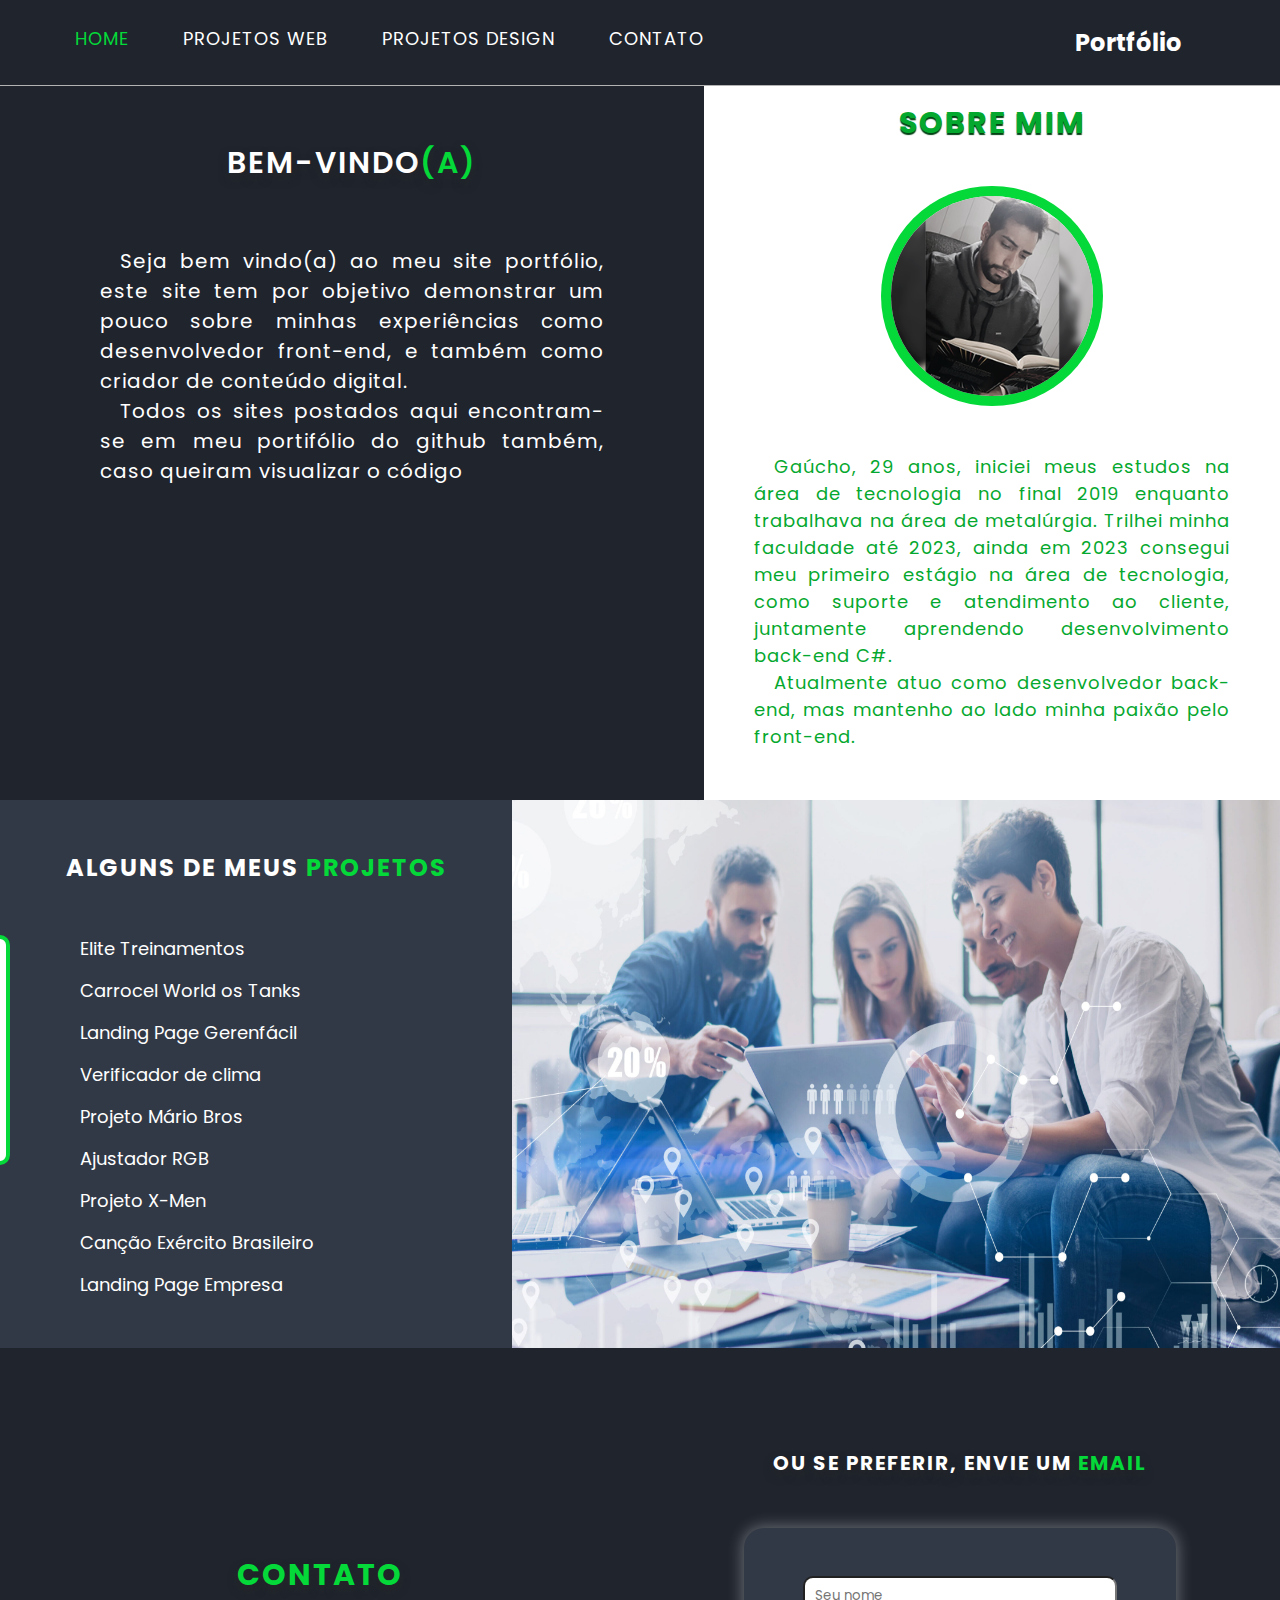
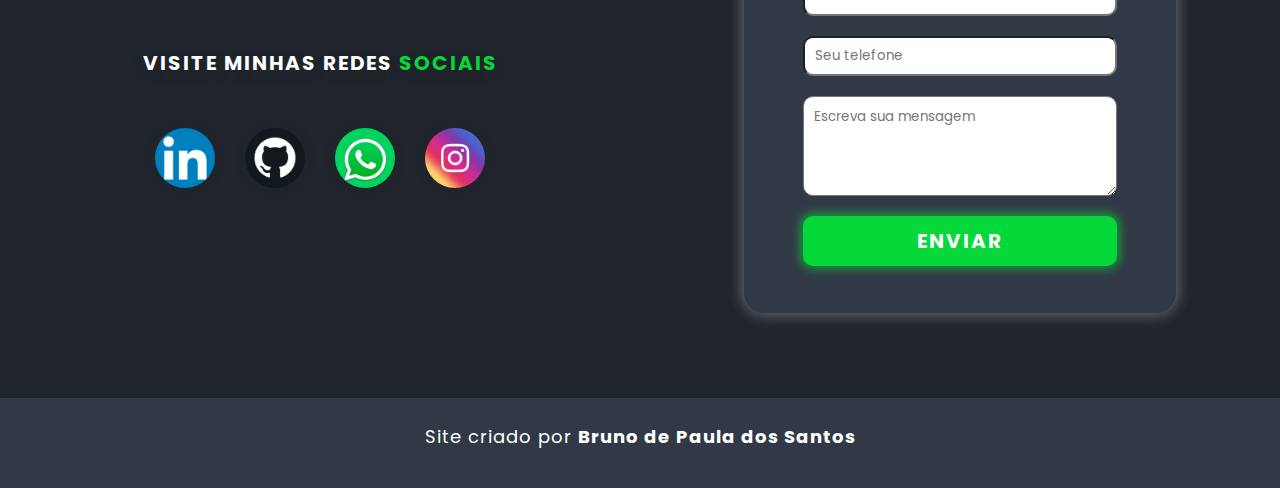
<file: index.html>
<!DOCTYPE html>
<html lang="pt-br">
<head>
    <meta charset="UTF-8">
    <meta name="viewport" content="width=device-width, initial-scale=1.0">
    <link rel="stylesheet" href="./css/style.css">

    <link rel="shortcut icon" href="img/favicon.ico" type="image/x-icon">
    <link rel="stylesheet" href="https://fonts.googleapis.com/css2?family=Material+Symbols+Outlined:opsz,wght,FILL,GRAD@20..48,100..700,0..1,-50..200" />

    <title>Portfólio de Bruno dos Santos</title>
</head>
<body >

    <div class="mascara" onclick="hiddenMask()"></div>
    <header>
        <div class="headerEsquerda">
            <a href="index.html" class="js-link"><nav>HOME</nav></a>
            <a href="#meusProjetos" class="js-link">PROJETOS WEB</a>
            <a href="projDesign.html" class="js-link">PROJETOS DESIGN</a>
            <a href="#contato" class="js-link">CONTATO</a>
        </div>
        <div class="headerDireita">
            <h2>Portfólio</h2>
            <img src="img/menu.png" alt="menuHamburguer" class="menuHamburguer" onclick="showMenu()">
        </div>
        
    </header>


    <main>
        <section class="inicial">
            <div class="bemVindo">
                <h1>BEM-VINDO<nav>(A)</nav></h1>
                <P>Seja bem vindo(a) ao meu site portfólio, este site tem por objetivo demonstrar um pouco sobre minhas experiências como desenvolvedor front-end, e também como criador de conteúdo digital.</P>
                <p class="p2">Todos os sites postados aqui encontram-se em meu portifólio do github também, caso queiram visualizar o código </p>
            </div>

            <div class="sobre">
                <h2>SOBRE MIM</h2>
                <img src="img/img-bruno.png" alt="foto-bruno">
                <p class="primeiro-par">Gaúcho, 29 anos, iniciei meus estudos na área de tecnologia no final 2019 enquanto trabalhava na área de metalúrgia. Trilhei minha faculdade até 2023, ainda em 2023 consegui meu primeiro estágio na área de tecnologia, como suporte e atendimento ao cliente, juntamente aprendendo desenvolvimento back-end C#.</p>
                <p>Atualmente atuo como desenvolvedor back-end, mas mantenho ao lado minha paixão pelo front-end.</p>
                <p class="ultimoPar"></p>
                
            </div>
        </section>

        <section class="meio" id="meusProjetos">
            <div class="projetos">
                <h2>ALGUNS DE MEUS <nav>PROJETOS</nav></h2>
                <div class="infoProjs">
                    <p class="textInfo">Lorem ipsum dolor sit amet, consectetur adipisicing elit. Ad non eum praesentium mollitia vitae nesciunt molestiae deserunt modi. Sapiente quas repellat atque porro nihil optio, expedita nostrum veritatis explicabo? Soluta.</p>
                    <p>Para visualizar o site, clique no ícone abaixo.</p>
                    <a href="" target="_blank" id="linkPage"><span class="material-symbols-outlined" style="font-size: 35px;">plagiarism</span></a>
                </div>
                <div class="caixa1">
                    <div class="caixa1-esquerda">        
                        <p id="p9" onclick="showInfoProjs(p9)">Elite Treinamentos</p>            
                        <p id="p1" onclick="showInfoProjs(p1)">Carrocel World os Tanks</p>
                        <p id="p2" onclick="showInfoProjs(p2)">Landing Page Gerenfácil</p>
                        <p id="p3" onclick="showInfoProjs(p3)">Verificador de clima </p>
                        <p id="p4" onclick="showInfoProjs(p4)">Projeto Mário Bros</p>
                        <p id="p5" onclick="showInfoProjs(p5)">Ajustador RGB </p>
                        <p id="p6" onclick="showInfoProjs(p6)">Projeto X-Men </p>
                        <p id="p7" onclick="showInfoProjs(p7)">Canção Exército Brasileiro </p>
                        <p id="p8" onclick="showInfoProjs(p8)">Landing Page Empresa</p>        
                    </div>
                </div>
            </div>

            <div class="notbook">
                <img src="img/proj.jpeg" alt="notebook">
            </div>
        </section>

        <section class="final" id="contato">
            <div class="redesSociais" >
                <h2><nav>CONTATO</nav></h2>
                <h3>VISITE MINHAS REDES <nav>SOCIAIS</nav></h3>
                <div class="containerIcones">
                    <a href="https://www.linkedin.com/in/bruno-de-paula-dos-santos04/" target="_blank"><img src="img/linkedin-logo.png" alt="logo-linkedin"></a>

                    <a href="https://github.com/BrunoSts94" target="_blank"><img src="img/logo-git.png" alt="logo-github"></a>

                    <a href="https://wa.me/5554991806517" target="_blank"><img src="img/whats.png" alt="logo-whatsapp"></a>

                    <a href="https://www.instagram.com/bruno_sts_04/" target="_blank"><img src="img/logo-instagram.jpg" alt="logo-instagram"></a>
                </div>
            </div>

            <div class="formEmail">
                <h3>OU SE PREFERIR, ENVIE UM <nav>EMAIL</nav></h3>
                <form 
                action="https://formcarry.com/s/fPnaS1xB_L1"
                method="POST"
                enctype="multipart/form-data">
                    <input type="text" name="nome" placeholder="Seu nome">
                    <input type="tel" name="telefone" placeholder="Seu telefone">
                    <textarea name="contatoDuvida" id="" placeholder="Escreva sua mensagem"></textarea>
                    <button type="submit">ENVIAR</button>
                </form>
            </div>
        </section>
        <footer>
            <p>Site criado por <b>Bruno de Paula dos Santos</b></p>
        </footer>
    </main>
    <script src="./js/script.js"></script>
</body>
</html>
</file>
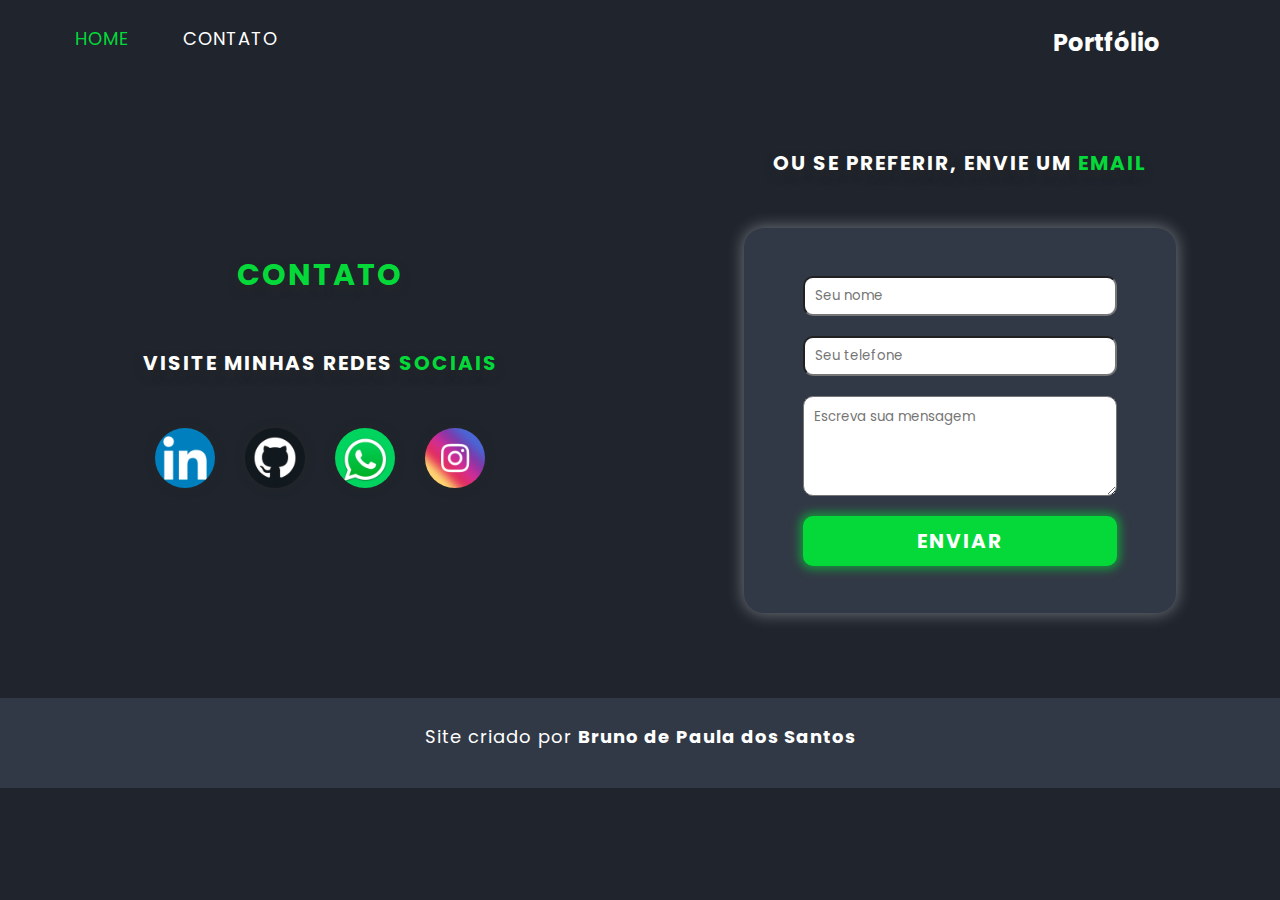
<file: projDesign.html>
<!DOCTYPE html>
<html lang="pt-br">
<head>
    <meta charset="UTF-8">
    <meta name="viewport" content="width=device-width, initial-scale=1.0">
    <link rel="stylesheet" href="css/design.css">

    <link rel="stylesheet" href="https://fonts.googleapis.com/css2?family=Material+Symbols+Outlined:opsz,wght,FILL,GRAD@20..48,100..700,0..1,-50..200" />
    <title>Projetos Design</title>
</head>

<body>
    <header>
        <div class="headerEsquerda">
            <a href="index.html"><nav>HOME</nav></a>
            <a href="#contato">CONTATO</a>
        </div>
        <div class="headerDireita">
            <h2>Portfólio</h2>
            <img src="img/menu.png" alt="menuHamburguer" class="menuHamburguer" onclick="showMenu()">
        </div>
    </header>

    <main>
        <h1>Página em construção...</h1>

        <section class="final" id="contato">
            <div class="redesSociais" >
                <h2><nav>CONTATO</nav></h2>
                <h3>VISITE MINHAS REDES <nav>SOCIAIS</nav></h3>
                <div class="containerIcones">
                    <a href="https://www.linkedin.com/in/bruno-de-paula-dos-santos04/" target="_blank"><img src="img/linkedin-logo.png" alt="logo-linkedin"></a>

                    <a href="https://github.com/BrunoSts94" target="_blank"><img src="img/logo-git.png" alt="logo-github"></a>

                    <a href="https://wa.me/5554991806517" target="_blank"><img src="img/whats.png" alt="logo-whatsapp"></a>

                    <a href="https://www.instagram.com/bruno_sts_04/" target="_blank"><img src="img/logo-instagram.jpg" alt="logo-instagram"></a>
                </div>
            </div>

            <div class="formEmail">
                <h3>OU SE PREFERIR, ENVIE UM <nav>EMAIL</nav></h3>
                <form 
                action="https://formcarry.com/s/fPnaS1xB_L1"
                method="POST"
                enctype="multipart/form-data">
                    <input type="text" name="nome" placeholder="Seu nome">
                    <input type="tel" name="telefone" placeholder="Seu telefone">
                    <textarea name="contatoDuvida" id="" placeholder="Escreva sua mensagem"></textarea>
                    <button type="submit">ENVIAR</button>
                </form>
            </div>
        </section>

        <footer>
            <p>Site criado por <b>Bruno de Paula dos Santos</b></p>
        </footer>
    </main>

    <script src="./js/script.js"></script>
</body>
</html>
</file>
<file: css/style.css>
@charset "UTF-8";

/*
#1F242D
#323946
#00EEFF

*/
@import url('https://fonts.googleapis.com/css2?family=Poppins:ital,wght@0,100;0,200;0,300;0,400;0,500;0,600;0,700;0,800;0,900;1,100;1,200;1,300;1,400;1,500;1,600;1,700;1,800;1,900&display=swap');

*{
    margin: 0;
    padding: 0;
    box-sizing: border-box;
    font-family: 'Poppins', 'Arial Narrow', Arial, sans-serif;
}

body{
    background-color: #1F242D;
}

.mascara{
    visibility: hidden;
    position: fixed;
    top: 0;
    width: 100vw;
    height: 100vh;
    background-color: #13161bec;
    transition: visibility 1s ease-in-out;
}
header{
    background-color: #1F242D;
    color: white;
    width: 100%;
    padding: 25px;
    position: fixed;
    display: flex;
    flex-direction: row;
    border-bottom: 1px solid rgb(179, 179, 179);
}

.menuHamburguer{
    display: none;
}

.headerEsquerda{
    width: 60%;
    margin-left: 50px;
}

.headerDireita{
    width: 30%;
    text-align: end;
}

header a{
    text-decoration: none;
    font-size: 18px;
    margin-right: 50px;
    color: white;
    letter-spacing: 1px;
    
}

header a:hover{
    transition: 0.4s;
    color: #04D939;
}

main{
    width: 100%;
    height: 100vh;
    background-color: #1F242D;
}

.inicial, .meio{
    width: 100%;
    display: flex;
}

.bemVindo{
    width: 55%;
    height: 100%;
    background-color: #1F242D;
    text-align: center;
    padding: 80px 0px;
}

h1{
    font-size: 30px;
    font-weight: 600;
    color: white;
    letter-spacing: 2px;
    margin: 60px 0;
    text-shadow: 0px 5px 10px #262626;
}

.bemVindo p{
    font-size: 20px;
    color: rgb(255, 255, 255);
    letter-spacing: 1px;
    line-height: 30px;
    margin: 0px 100px;
    text-align: justify;
    text-indent: 20px;
}

.sobre{
    background-color: #ffffff;
    width: 45%;
    padding-right: 50px;
    padding-left: 50px;
    text-align: center;
    color: #05a82e;
}

.sobre h2{
    font-size: 30px;
    letter-spacing: 2px;
    margin-top: 100px;
    margin-bottom: 50px;
    text-shadow: 0px 2px 1px #034213;
}

.sobre p {
    font-size: 18px;
    letter-spacing: 1px;
    text-align: justify;
    text-indent: 20px;
}


.primeiro-par{
    margin-top: 50px;
}

.ultimoPar{
    margin-bottom: 50px;
}

.sobre img{
    height: 200px;
    border-radius: 50%;
    box-shadow: 0px 0px 0px 10px #04D939;
}

.infoProjs{
    position: absolute;
    left: -590px;
    background-color: rgb(255, 255, 255);
    color: #1F242D;
    font-size: 16px;
    font-weight: 600;
    text-align: left;
    text-indent: 20px;

    width: 600px;
    height: 230px;
    border-radius: 10px;
    border: 4px solid #04D939;
    padding: 20px;
    transition: left 1s ease-in-out;
}

.projetos{
    background-color: #323946;
    width: 40%;
    text-align: center;
}

.projetos h2{
    color: white;
    letter-spacing: 2px;
    margin-top: 50px;
    margin-bottom: 50px;
}

.projetos ul{
    display: inline-block;background-color: white;
}

.projetos ul li{ 
    color: #ffffff;
    font-size: 20px;
    left: 1px;
    margin-bottom: 25px;
    cursor: pointer;
}

.caixa1{
    width: 100%;
    margin-left: 80px;
    display: flex;
}

.caixa1-esquerda{
    width: 100%;
    color: #ffffff;
    font-size: 18px;
}

.caixa1-esquerda p{
    cursor: pointer;
    text-align: left;
    margin-bottom: 15px;
}

#p8{
    margin-bottom: 50px;
}


.caixa1-esquerda p:hover{
    color: #04D939;
    text-decoration: underline;
    transition: 0.4s;
}

span{
    color: #04D939;
    cursor: pointer;
    margin-left: calc(50% - 30px);
    margin-top: 20px;
}

span:hover{
    color: #034213;
    transition: 0.5s;
}

nav{
    color: #04D939;
    display: inline-block;
}

.notbook{
    width: 60%;
}

.notbook img{
    width: 100%;
    height: 100%;
   
}

.final{
    width: 100%;
    height: 650px;
    background-color: #1F242D;
    display: flex;
}

.final h2{
    font-size: 30px;
    color: white;
    letter-spacing: 1px;
    margin-bottom: 50px;
}

.final h3{
    font-size: 20px;
    color: white;
    letter-spacing: 1px;
}

.final img{
    height: 60px;
    border-radius: 50%;
    cursor: pointer;
    box-shadow: 0px 0px 10px #262626;
}

.redesSociais{
    width: 50%;
    float: left;
    padding: 50px;
    display: flex;
    flex-direction: column;
    align-items: center;
    justify-content: center;
    box-sizing: border-box;
}

.redesSociais h2, .redesSociais h3, .formEmail h3 {
    letter-spacing: 2px;
    text-shadow: 0px 5px 10px #262626;
}

.redesSociais h3{
    margin-bottom: 50px;
    
}

.containerIcones{
    display: flex;
    gap: 30px;
    box-sizing: border-box;
}

.containerIcones a{
    text-decoration: none;
}

.containerIcones img:hover{
    transform: translate(-0px, -10px);
    box-shadow: 0px 10px 15px rgba(0, 0, 0, 0.705);
    transition: 0.5s;
    border: 4px solid #04D939;
    
}

.formEmail{
    width: 50%;
    float: right;
    padding: 50px;
    display: flex;
    flex-direction: column;
    align-items: center;
}

.formEmail h3{
    margin-top: 50px;
    margin-bottom: 50px;
}

form{
    display: flex;
    flex-direction: column;
    align-items: center;
    justify-content: center;
    background-color: #323946;
    width: 80%;
    height: 70%;
    padding: 20px;
    border-radius: 20px;
    box-shadow: 0px 0px 15px 2px #ffffff52;
}

input{
    margin-bottom: 20px;
    width: 80%;
    height: 40px;
    border-radius: 10px;
    padding: 10px;
    outline-color: #04D939;
}

textarea{
    width: 80%;
    height: 100px;
    margin-bottom: 20px;
    border-radius: 10px;
    padding: 10px;
    outline-color: #04D939;
}

button{
    width: 80%;
    height: 50px;
    border-radius: 10px;
    padding: 10px;
    border: none;
    background-color: #04D939;
    color: white;
    font-weight: 700;
    font-size: 20px;
    letter-spacing: 2px;
    cursor: pointer;
    box-shadow: 0px 0px 8px 4px #04d93981;
}

button:hover{
    background-color: #059428;
    box-shadow: none;
    transition: 0.4s;
    

}

footer{
    height: 90px;
    width: 100%;
    background-color: #323946;
    color: white;
    text-align: center;
    padding: 25px;
}

footer p{
    font-size: 18px;
    letter-spacing: 1px;
}


/*Versão para telas medias*/
@media screen and (max-width: 1190px){
    .inicial{
        display: flex;
        flex-direction: column;
    }

    .bemVindo, .sobre, .projetos, .redesSociais, .formEmail{
        width: 100vw;
    }

    .meio, .final{
        display: flex;
        flex-direction: column;
    }

    .inicial, .meio, .final{
        height: auto;
    }

    .ultimo-par{
        margin-bottom: 50px;
    }

    .bemVindo{

    }

    .sobre{
        padding: 0 80px;
    }

    .notbook
    {
        display: none;
    }

    form{
        padding: 50px 0;
    }
}


/*Versão Mobile*/
@media screen and (max-width: 800px){
    header{
        flex-direction: column-reverse;
        position: static;
        padding: 0;
        margin: 0;
    }

    .headerEsquerda{
        width: 100%;
        display: flex;
        flex-direction: column;
        align-items: center;
        margin: 0;
        display: none;
    }

    .headerEsquerda a{
        margin: 0;
        padding: 0;
        margin-bottom: 10px;
    }

    .headerDireita{
        width: 100%;
        display: flex;
        float: inline-start;
        flex-direction: column;
        align-items: center;
        padding-top: 30px;
        margin: 0;
    }

    .headerDireita h2{
        font-size: 25px;
        color: #04D939;
        margin-bottom: 10px;
    }

    .menuHamburguer{
        display: block;
        width: 50px;
        padding: 0;
        margin: 0;
        cursor: pointer;
    }

    .caixa1-direita{
        width: 100%;
    }

    h1{
        margin-top: 20px;
        font-size: 30px;
    }

    .bemVindo p{
        font-size: 18px;
    }

    .sobre h2{
        font-size: 25px;
    }

    .sobre img{
        height: 180px;
    }

    .projetos{
        background-color: #323946;
    }

    .infoProjs{
        max-width: 80%;
        height: auto;
        font-size: 0.8em;
        font-weight: 500;
    }

    .caixa1{
        width: 100%;
        margin: 0;
    }

    .projetos h2{
        font-size: 25px;
    }

    .projetos p{
        font-size: 18px;
    }

    .projetos a{
        font-size: 25px;
    }

    .caixa1-esquerda{
        text-align: left;
        margin: 0;
    }

    .caixa1-esquerda p {
        margin-left: 50px;
    }

    
    main, .inicial, .meio, .final{
        width: 100%;
        height: auto;
    }

    .redesSociais h2{
        font-size: 25px;
        margin: 30px 0;
    }

    .redesSociais h3{
        margin-bottom: 20px;
    }

    .redesSociais img{
        height: 40px;
    }

    .redesSociais{
        text-align: center;
        padding: 10px 50px;
    }

    .containerIcones{
        background-color: #1F242D;
    }

    .formEmail{
        text-align: center;
        
    }

    .formEmail h3{
        margin-top: 0;
        font-size: 20px;
    }

    form{
        padding: 20px 0;
        width: 85vw;
    }

    footer p{
        font-size: 16px;
    }
    
}
</file>
<file: css/design.css>
@import url('https://fonts.googleapis.com/css2?family=Poppins:ital,wght@0,100;0,200;0,300;0,400;0,500;0,600;0,700;0,800;0,900;1,100;1,200;1,300;1,400;1,500;1,600;1,700;1,800;1,900&display=swap');

*{
    margin: 0;
    padding: 0;
    box-sizing: border-box;
    background-color: #1F242D;
    font-family: 'Poppins', 'Arial Narrow', Arial, sans-serif;
}

header{
    color: white;
    width: 100%;
    padding: 25px 0;
    position: fixed;
    display: flex;
    flex-direction: row;
    
}

.menuHamburguer{
    display: none;
}

.headerEsquerda{
    width: 60%;
    padding-left: 75px;
}

.headerDireita{
    width: 40%;
    text-align: end;
    padding-right: 120px;
}

header a{
    text-decoration: none;
    font-size: 18px;
    margin-right: 50px;
    color: white;
    letter-spacing: 1px;
    
}

header a:hover{
    transition: 0.4s;
    color: #04D939;
}

nav{
    color: #04D939;
    display: inline-block;
}

main{
    width: 100%;
    height: 100vh;
    background-color: #1F242D;
}

h1{
    color: aliceblue;
}

.final{
    width: 100%;
    height: 650px;
    background-color: #1F242D;
    display: flex;
}

.final h2{
    font-size: 30px;
    color: white;
    letter-spacing: 1px;
    margin-bottom: 50px;
}

.final h3{
    font-size: 20px;
    color: white;
    letter-spacing: 1px;
}

.final img{
    height: 60px;
    border-radius: 50%;
    cursor: pointer;
    box-shadow: 0px 0px 10px #262626;
}

.redesSociais{
    width: 50%;
    float: left;
    padding: 50px;
    display: flex;
    flex-direction: column;
    align-items: center;
    justify-content: center;
    box-sizing: border-box;
}

.redesSociais h2, .redesSociais h3, .formEmail h3 {
    letter-spacing: 2px;
    text-shadow: 0px 5px 10px #262626;
}

.redesSociais h3{
    margin-bottom: 50px;
    
}

.containerIcones{
    display: flex;
    gap: 30px;
    box-sizing: border-box;
}

.containerIcones a{
    text-decoration: none;
}

.containerIcones img:hover{
    transform: translate(-0px, -10px);
    box-shadow: 0px 10px 15px rgba(0, 0, 0, 0.705);
    transition: 0.5s;
    border: 4px solid #04D939;
    
}

.formEmail{
    width: 50%;
    float: right;
    padding: 50px;
    display: flex;
    flex-direction: column;
    align-items: center;
}

.formEmail h3{
    margin-top: 50px;
    margin-bottom: 50px;
}

form{
    display: flex;
    flex-direction: column;
    align-items: center;
    justify-content: center;
    background-color: #323946;
    width: 80%;
    height: 70%;
    padding: 20px;
    border-radius: 20px;
    box-shadow: 0px 0px 15px 2px #ffffff52;
}

input{
    margin-bottom: 20px;
    width: 80%;
    height: 40px;
    border-radius: 10px;
    padding: 10px;
    outline-color: #04D939;
    background-color: white;
}

textarea{
    width: 80%;
    height: 100px;
    margin-bottom: 20px;
    border-radius: 10px;
    padding: 10px;
    outline-color: #04D939;
    background-color: white;
}

button{
    width: 80%;
    height: 50px;
    border-radius: 10px;
    padding: 10px;
    border: none;
    background-color: #04D939;
    color: white;
    font-weight: 700;
    font-size: 20px;
    letter-spacing: 2px;
    cursor: pointer;
    box-shadow: 0px 0px 8px 4px #04d93981;
}

button:hover{
    background-color: #059428;
    box-shadow: none;
    transition: 0.4s;
    

}

footer{
    height: 90px;
    width: 100%;
    background-color: #323946;
    color: white;
    text-align: center;
    padding: 25px;
}

footer p{
    font-size: 18px;
    letter-spacing: 1px;
    background-color: #323946;
}

b{
    background-color: #323946;
}
</file>
